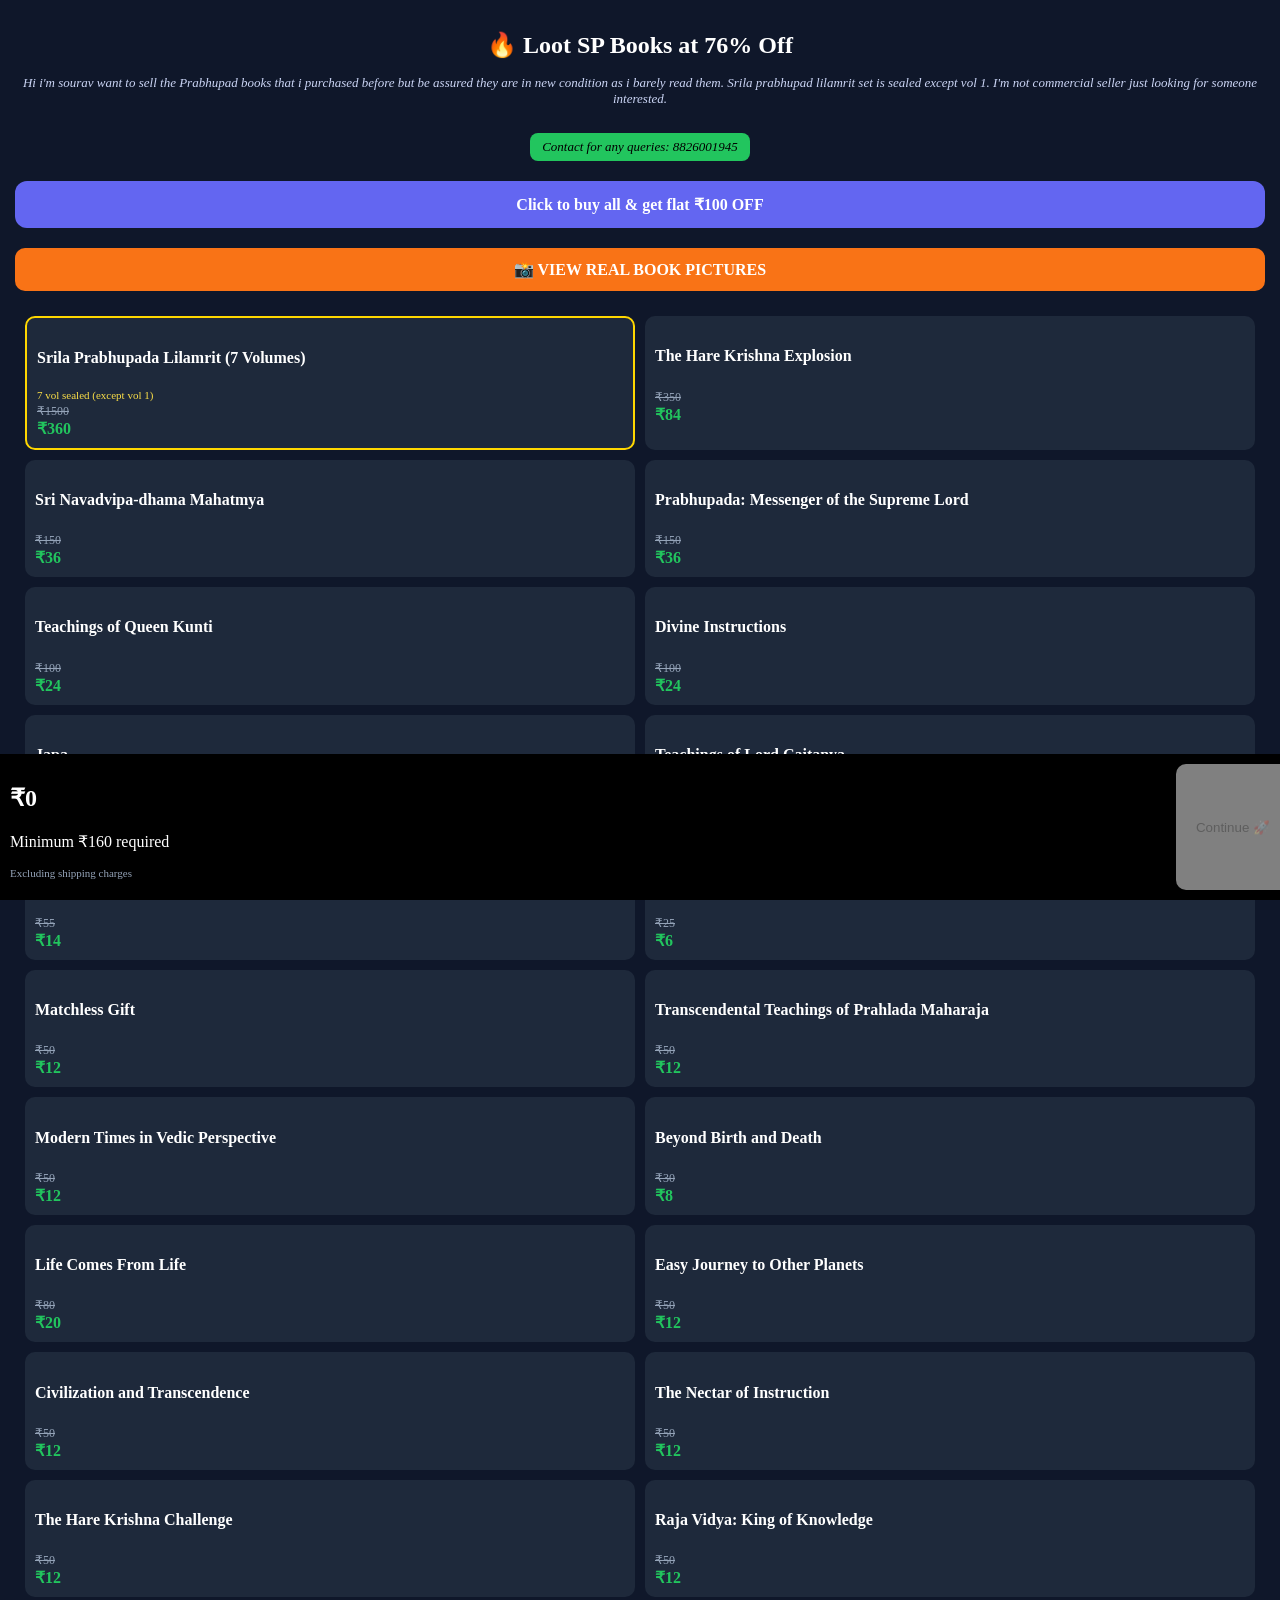
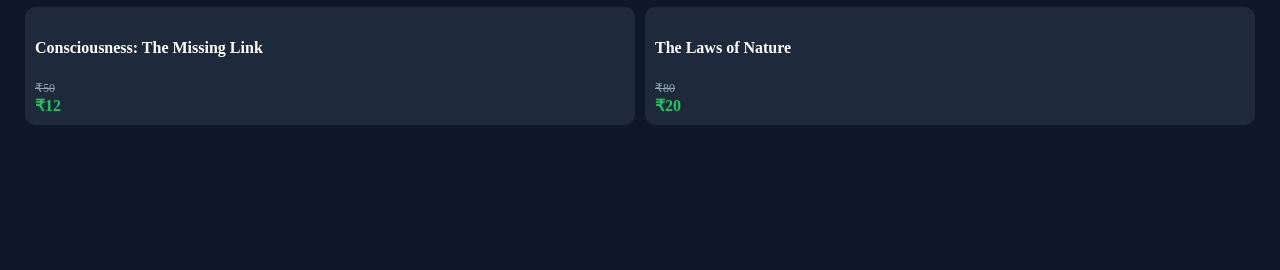
<file: index.html>
<!DOCTYPE html>
<html>
<head>
<title>Loot SP Books at 76% Off</title>
<meta name="viewport" content="width=device-width, initial-scale=1.0">
<link rel="stylesheet" href="style.css">
</head>
<body>

<div class="container">

<h1 class="title">🔥 Loot SP Books at 76% Off</h1>

<p class="desc">
Hi i'm sourav want to sell the Prabhupad books that i purchased before but be assured they are in new condition as i barely read them. Srila prabhupad lilamrit set is sealed except vol 1. I'm not commercial seller just looking for someone interested.<br><br>

<span class="contact">
Contact for any queries: 8826001945
</span>
</p>

<div class="highlight" onclick="buyAll()">
Click to buy all & get flat ₹100 OFF
</div>

<a href="https://drive.google.com/drive/folders/1QtImhvbA8sS7K45tDz7SUojIqrtCZhS7" target="_blank" class="view-btn">
📸 VIEW REAL BOOK PICTURES
</a>

<div id="book-list" class="grid"></div>

</div>

<!-- CART -->
<div class="cart">
<div>
<h2>₹<span id="total">0</span></h2>

<p id="msg">Minimum ₹160 required</p>

<p class="ship-note">
Excluding shipping charges
</p>
</div>

<button id="orderBtn" disabled onclick="goToDetails()">
Continue 🚀
</button>
</div>

<script src="script.js"></script>

</body>
</html>
</file>
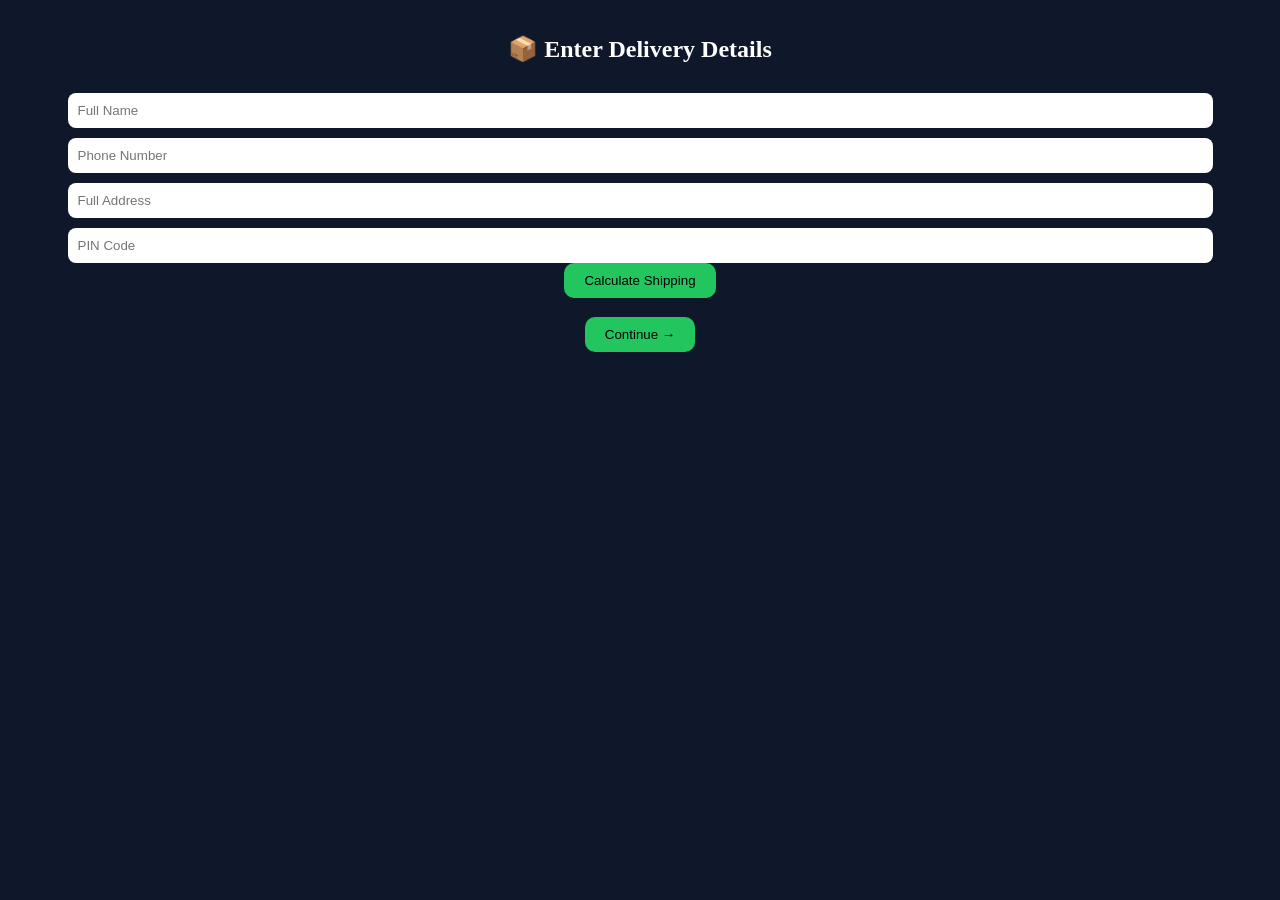
<file: details.html>
<!DOCTYPE html>
<html>
<head>
<title>Delivery Details</title>
<meta name="viewport" content="width=device-width, initial-scale=1.0">
<link rel="stylesheet" href="style.css">
</head>
<body>

<div class="container">

<h2>📦 Enter Delivery Details</h2>

<input id="name" placeholder="Full Name">
<input id="phone" placeholder="Phone Number">
<input id="address" placeholder="Full Address">
<input id="pin" placeholder="PIN Code">

<button onclick="calc()">Calculate Shipping</button>

<h3 id="ship"></h3>

<button onclick="next()">Continue →</button>

</div>

<script>
const cart = JSON.parse(localStorage.getItem("cart")) || [];

const weights = [
4,0.5,0.3,0.3,0.25,0.15,0.3,0.25,0.2,0.2,0.2,0.2,0.2,0.2,0.3,0.2,0.2,0.2,0.2,0.2,0.2,0.3
];

// SHIPPING CALCULATION
function calc(){
let w = 0;
cart.forEach(i => w += weights[i]);

let ship = 0;

// simple & fair pricing
if(w <= 2) ship = 100;
else if(w <= 5) ship = 180;
else ship = 400;

// show result
document.getElementById("ship").innerHTML =
`📦 Total Weight: ${w.toFixed(2)} kg <br> 🚚 Shipping: ₹${ship}`;

localStorage.setItem("ship", ship);
}

// SAVE DETAILS & VALIDATE
function next(){

const nameVal = document.getElementById("name").value.trim();
const phoneVal = document.getElementById("phone").value.trim();
const addressVal = document.getElementById("address").value.trim();
const pinVal = document.getElementById("pin").value.trim();

// validation
if(!nameVal || !phoneVal || !addressVal || !pinVal){
alert("Please fill all details");
return;
}

if(pinVal.length !== 6){
alert("Enter valid 6 digit PIN");
return;
}

// save
localStorage.setItem("name", nameVal);
localStorage.setItem("phone", phoneVal);
localStorage.setItem("address", addressVal);
localStorage.setItem("pin", pinVal);

// go next
window.location = "summary.html";
}
</script>

</body>
</html>
</file>
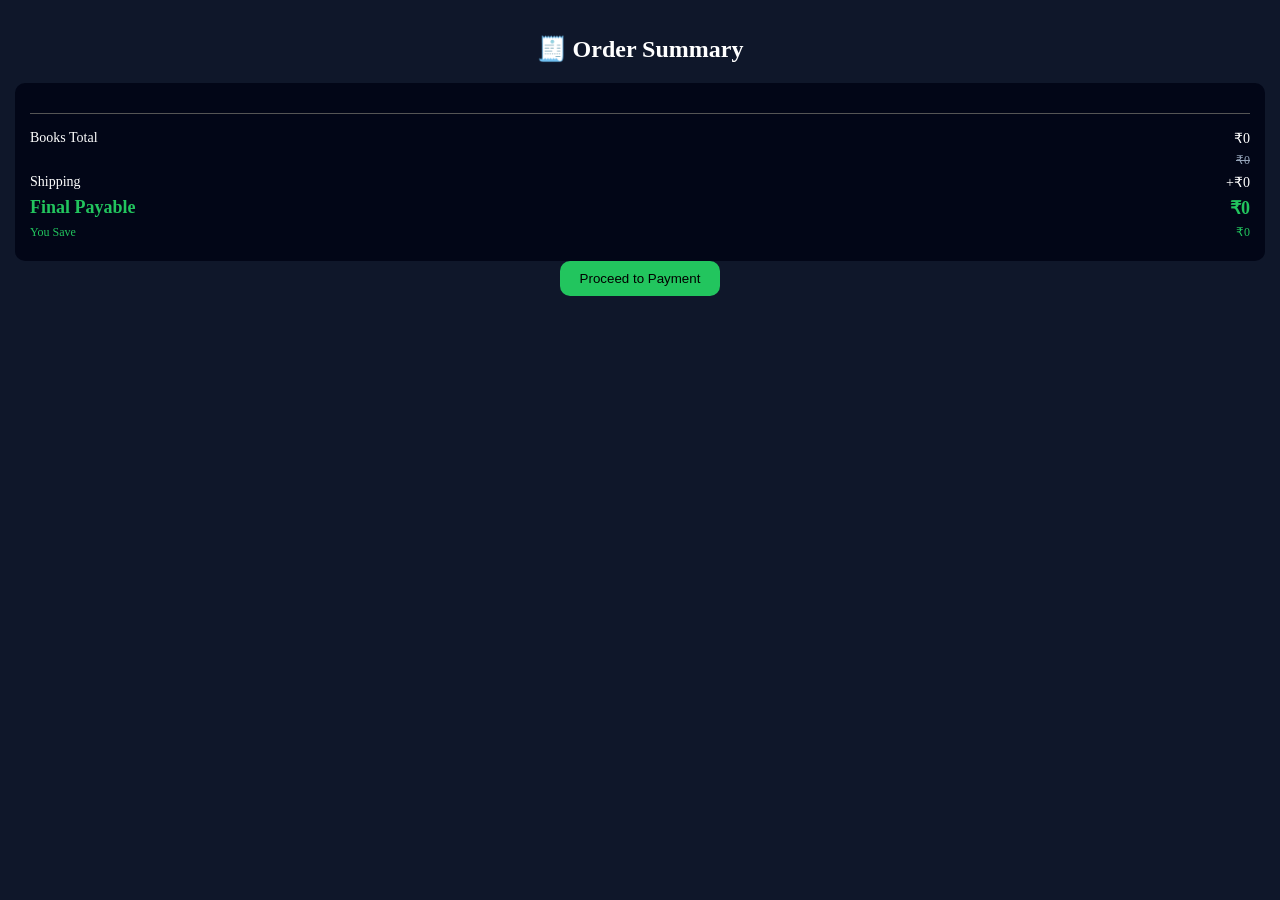
<file: summary.html>
<!DOCTYPE html>
<html>
<head>
<title>Order Summary</title>
<meta name="viewport" content="width=device-width, initial-scale=1.0">
<link rel="stylesheet" href="style.css">

<style>
.bill {
  text-align:left;
  background:#020617;
  padding:15px;
  border-radius:10px;
}

.row {
  display:flex;
  justify-content:space-between;
  margin:6px 0;
  font-size:14px;
}

.name {
  width:70%;
}

.price {
  width:30%;
  text-align:right;
}

.total-box {
  margin-top:15px;
  padding-top:10px;
  border-top:1px solid #555;
}

.final {
  color:#22c55e;
  font-size:18px;
  font-weight:bold;
}

.strike {
  text-decoration:line-through;
  color:#94a3b8;
  font-size:12px;
}

.save {
  color:#22c55e;
  font-size:12px;
}
</style>

</head>
<body>

<div class="container">

<h2>🧾 Order Summary</h2>

<div class="bill" id="bill"></div>

<button onclick="go()">Proceed to Payment</button>

</div>

<script>

// DATA
const names = [
"Lilamrit (7 Vol)",
"Hare Krishna Explosion",
"Navadvipa Mahatmya",
"Messenger",
"Queen Kunti",
"Divine Instructions",
"Japa",
"Lord Caitanya",
"Path of Perfection",
"Message of Godhead",
"Matchless Gift",
"Prahlada Maharaja",
"Modern Times",
"Beyond Birth",
"Life Comes From Life",
"Easy Journey",
"Civilization",
"Nectar of Instruction",
"HK Challenge",
"Raja Vidya",
"Consciousness",
"Laws of Nature"
];

const actual = [1500,350,150,150,100,100,150,100,55,25,50,50,50,30,80,50,50,50,50,50,50,80];
const price  = [360,84,36,36,24,24,36,24,14,6,12,12,12,8,20,12,12,12,12,12,12,20];

const cart = JSON.parse(localStorage.getItem("cart")) || [];
const ship = parseInt(localStorage.getItem("ship")) || 0;

// CALC
let total = 0;
let actualTotal = 0;
let text = "";

// build bill rows
let html = "";

cart.forEach(i=>{
  total += price[i];
  actualTotal += actual[i];

  html += `
  <div class="row">
    <div class="name">${names[i]}</div>
    <div class="price">₹${price[i]}</div>
  </div>
  `;

  text += `${names[i]} - ₹${price[i]}\n`;
});

// ✅ BUNDLE ONLY IF ALL BOOKS SELECTED
let discount = 0;
if(cart.length === names.length){
  discount = 100;
}

let finalBookPrice = total - discount;
let final = finalBookPrice + ship;
let savings = actualTotal - finalBookPrice;

// TOTAL SECTION
html += `
<div class="total-box">

<div class="row">
  <div>Books Total</div>
  <div class="price">₹${finalBookPrice}</div>
</div>

<div class="row">
  <div></div>
  <div class="price strike">₹${actualTotal}</div>
</div>

${discount > 0 ? `
<div class="row">
  <div>Bundle Discount</div>
  <div class="price">-₹${discount}</div>
</div>
` : ""}

<div class="row">
  <div>Shipping</div>
  <div class="price">+₹${ship}</div>
</div>

<div class="row final">
  <div>Final Payable</div>
  <div class="price">₹${final}</div>
</div>

<div class="row save">
  <div>You Save</div>
  <div class="price">₹${savings}</div>
</div>

</div>
`;

document.getElementById("bill").innerHTML = html;

// GOOGLE FORM
function go(){
const url = `https://docs.google.com/forms/d/e/1FAIpQLSffKb15QMqsplCSBqaP5mwkssxldSFXS3rPqY_tv5AWuOW-rA/viewform?usp=pp_url
&entry.814413456=${encodeURIComponent(localStorage.getItem("name"))}
&entry.1136665539=${localStorage.getItem("phone")}
&entry.444383641=${encodeURIComponent(localStorage.getItem("address"))}
&entry.63875660=${localStorage.getItem("pin")}
&entry.1134989965=${encodeURIComponent(text)}
&entry.2142736590=${final}`;

window.location = url;
}

</script>

</body>
</html>
</file>
<file: style.css>
body {
margin:0;
font-family:Poppins;
background:#0f172a;
color:white;
}

body::after {
content:"";
display:block;
height:120px;
}

.container {
padding:15px;
text-align:center;
}

.title { font-size:24px; }

.desc {
font-size:13px;
font-style:italic;
color:#cbd5f5;
}

.contact {
display:inline-block;
background:#22c55e;
color:black;
padding:6px 12px;
border-radius:8px;
margin-top:10px;
}

.highlight {
margin:20px auto;
padding:14px;
border-radius:12px;
background:#6366f1;
font-weight:bold;
cursor:pointer;
}

.view-btn {
display:block;
margin:15px auto;
padding:12px;
background:#f97316;
color:white;
border-radius:10px;
font-weight:bold;
text-decoration:none;
}

.grid {
display:grid;
grid-template-columns:repeat(2,1fr);
gap:10px;
padding:10px;
}

.book {
background:#1e293b;
padding:10px;
border-radius:10px;
text-align:left;
}

.book.selected {
border:2px solid #22c55e;
}

.special {
border:2px solid gold;
}

.note {
font-size:11px;
color:#fde047;
}

.old {
text-decoration:line-through;
color:#94a3b8;
font-size:12px;
}

.new {
color:#22c55e;
font-weight:bold;
}

.cart {
position:fixed;
bottom:0;
width:100%;
background:black;
display:flex;
justify-content:space-between;
padding:10px;
}

.ship-note {
font-size:11px;
color:#94a3b8;
}

button {
padding:10px 20px;
border:none;
border-radius:10px;
background:#22c55e;
}

button:disabled { background:gray; }

input {
width:90%;
padding:10px;
border-radius:8px;
border:none;
margin-top:10px;
}
</file>
